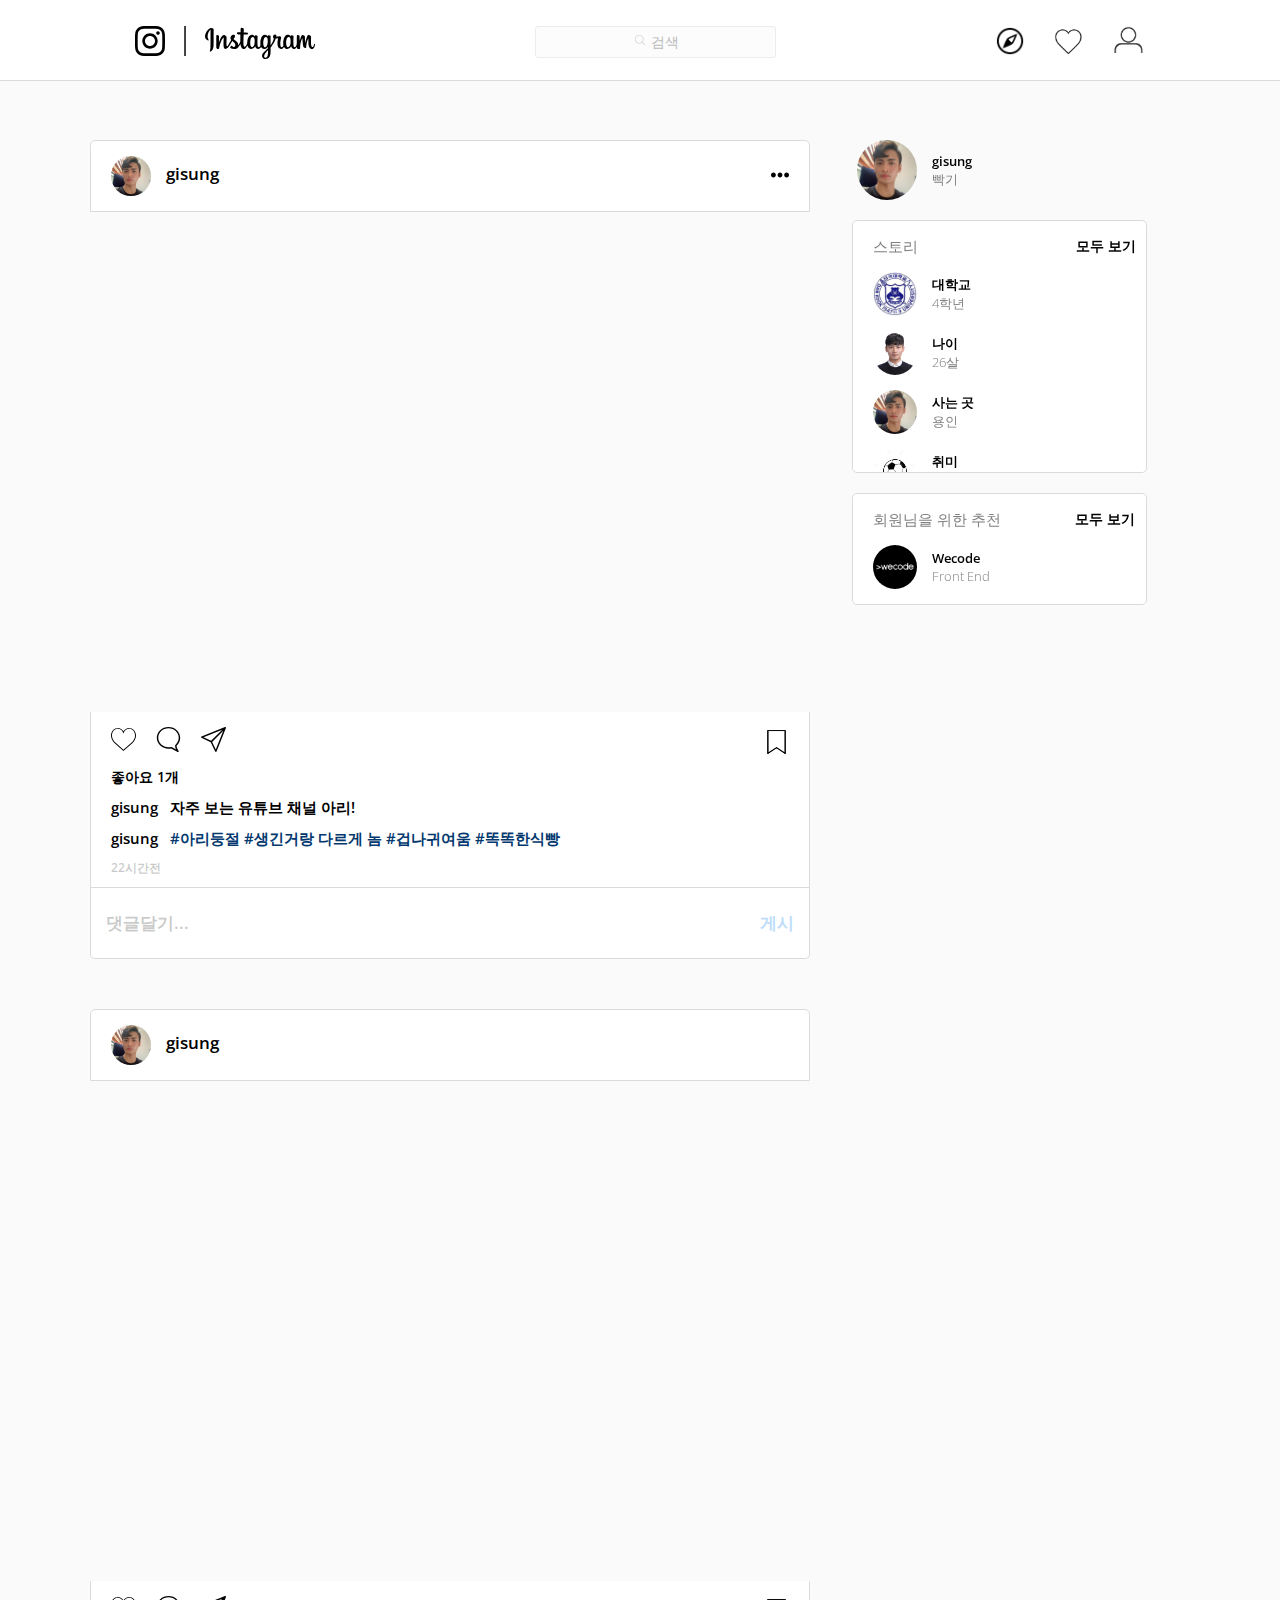
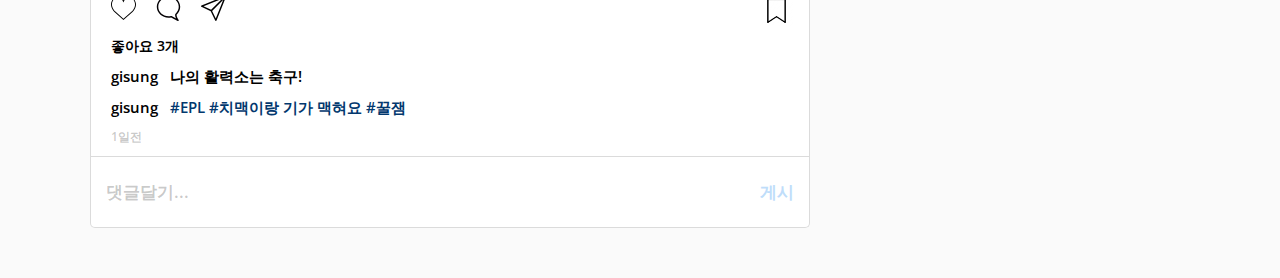
<file: index.html>
<!DOCTYPE html>
<html lang="en">
  <head>
    <meta charset="UTF-8" />
    <title>Wecode_병아리</title>
    <link rel="stylesheet" href="http://pgs787.github.io/wecode_study/css/index.css" type="text/css" />
    <link
      rel="icon"
      href="http://pgs787.github.io/wecode_study/img/favicon.ico"
    />
    <link
      href="https://fonts.googleapis.com/css?family=Nanum+Gothic|Open+Sans&display=swap"
      rel="stylesheet"
    />
  </head>
  <body>
    <div class="total_wrapper">
      <div
        style="z-index: 1; height:80px; background-color: white; border-bottom: 1px solid #dbdbdb; width: 100%; position: fixed;  display: flex; justify-content: center; "
      >
        <div class="main_top_div">
          <img
            src="http://pgs787.github.io/wecode_study/img/main.svg"
            style="width:  30px; margin:auto 0; cursor: pointer; "
          />
          <img
            src="http://pgs787.github.io/wecode_study/img/icon.png"
            style="height: 30px; margin:auto 5px; "
          />
          <img
            src="http://pgs787.github.io/wecode_study/img/instagram.svg"
            style="cursor: pointer; height:55px; margin-top: -10px;"
          />

          <input
            placeholder="     검색"
            style="opacity: 0.5; position: relative;"
          />
          <img
            src="./img/magnifying-glass.svg"
            style="position: absolute; height: 10px; opacity: 0.2; align-self: center;"
          />
          <div class="main_sub_div">
            <img
              src="http://pgs787.github.io/wecode_study/img/iconfinder.png"
            />
            <img src="http://pgs787.github.io/wecode_study/img/heart.png" />
            <img src="http://pgs787.github.io/wecode_study/img/people.png" />
          </div>
        </div>
      </div>

      <div class="body_wrapper">
        <div class="main_article_div">
          <div class="main_article">
            <div class="title" style="position: relative;">
              <img
                src="http://pgs787.github.io/wecode_study/img/my.jpg"
                style="width: 40px; border-radius: 30px; cursor: pointer; margin-right: 15px;"
              /><span>gisung</span>
              <img
                src="http://pgs787.github.io/wecode_study/img/more.svg"
                style="position: absolute; right:20px; width: 18px; top: 25px;"
              />
            </div>
            <div class="content">
              <iframe
                width="720"
                height="500"
                src="https://www.youtube.com/embed/TUUoq8qKbGk"
                frameborder="0"
                allow="accelerometer; autoplay; encrypted-media; gyroscope; picture-in-picture"
                allowfullscreen
              ></iframe>
              <div class="bottom_wrapper">
                <div class="bottom_div">
                  <img
                    src="http://pgs787.github.io/wecode_study/img/like.svg"
                  />
                  <img
                    src="http://pgs787.github.io/wecode_study/img/speech-bubble.svg"
                  />
                  <img
                    src="http://pgs787.github.io/wecode_study/img/send.svg"
                  />
                  <img
                    src="http://pgs787.github.io/wecode_study/img/다운로드.png"
                    style="cursor: pointer;  position: absolute; right: 5px; width: 35px; height: 30px;"
                  />
                </div>
                <span style="margin-left: 20px;">좋아요 1개</span>
                <br />
                <div style="font-size: 15px; margin: 10px 20px;">
                  gisung &nbsp;
                  <span style="margin:0;">자주 보는 유튜브 채널 아리!</span>
                </div>
                <div style="font-size: 15px; margin: 10px 0px 0px 20px;">
                  gisung
                  <span style="color:#02386e; margin: 0; font-weight: 0;">
                    &nbsp; #아리둥절 #생긴거랑 다르게 놈 #겁나귀여움
                    #똑똑한식빵</span
                  ><br />
                  <div
                    style="margin: 10px 0; color: #2b2b2b42; font-size: 12px;"
                  >
                    22시간전
                  </div>
                </div>
                <div class="comment_div">
                  댓글달기...
                  <div style="float: right; color: #95c8f8; opacity: 0.6; ">
                    게시
                  </div>
                </div>
              </div>
            </div>
          </div>
          <div class="main_article">
            <div class="title">
              <img
                src="http://pgs787.github.io/wecode_study/img/my.jpg"
                style="width: 40px; border-radius: 30px; cursor: pointer;  margin-right: 15px;"
              /><span>gisung</span>
            </div>
            <div class="content">
              <iframe
                width="720"
                height="500"
                src="https://www.youtube.com/embed/9ZaFcojtk9o?list=PL7MQjbfOyOE3FOgSXX6XFp8ht9WGNULtw"
                frameborder="0"
                allow="accelerometer; autoplay; encrypted-media; gyroscope; picture-in-picture"
                allowfullscreen
              ></iframe>
              <div class="bottom_wrapper">
                <div class="bottom_div">
                  <img
                    src="http://pgs787.github.io/wecode_study/img/like.svg"
                  />
                  <img
                    src="http://pgs787.github.io/wecode_study/img/speech-bubble.svg"
                  />
                  <img
                    src="http://pgs787.github.io/wecode_study/img/send.svg"
                  />
                  <img
                    src="http://pgs787.github.io/wecode_study/img/다운로드.png"
                    style="cursor: pointer;  position: absolute; right: 5px; width: 35px; height: 30px;"
                  />
                </div>
                <span style="margin-left: 20px;">좋아요 3개</span>
                <br />
                <div style="font-size: 15px; margin: 10px 20px;">
                  gisung &nbsp;
                  <span style="margin:0;">나의 활력소는 축구!</span>
                </div>
                <div style="font-size: 15px; margin: 10px 0px 0px 20px;">
                  gisung
                  <span style="color:#02386e; margin: 0; font-weight: 0;">
                    &nbsp; #EPL #치맥이랑 기가 맥혀요 #꿀잼 </span
                  ><br />
                  <div
                    style="margin: 10px 0; color: #2b2b2b42; font-size: 12px;"
                  >
                    1일전
                  </div>
                </div>
                <div class="comment_div">
                  댓글달기...
                  <div
                    style="float: right; color: #95c8f8; opacity: 0.6; position: relative;"
                  >
                    게시
                  </div>
                </div>
              </div>
            </div>
          </div>
        </div>
        <div style="position:fixed; width:1050px">
          <div class="sub_article">
            <div class="name_div">
              <img
                src="http://pgs787.github.io/wecode_study/img/my.jpg"
                style="height: 60px; margin-left: 35px; border-radius: 30px; cursor: pointer;"
              />
              <div style="margin-left: 15px; ">
                gisung<br />
                <div style="color: gray; font-weight: 100;">빡기</div>
              </div>
            </div>
            <div class="story_div">
              <div
                style=" position: relative; display: flex; font-size: 15px; padding: 0 20px; margin-bottom: 15px;"
              >
                <div style="color: gray;">스토리</div>
                <div
                  style="position: absolute; right: 10px; font-size:14px;font-weight: 600;"
                >
                  모두 보기
                </div>
              </div>
              <div style=" height: 200px; overflow-y: scroll; display: block; ">
                <div>
                  <div class="name_detail_div">
                    <img
                      src="http://pgs787.github.io/wecode_study/img/dankook.jpg"
                    />
                    <div style="margin-left: 15px; ">
                      대학교<br />
                      <div style="color: gray; font-weight: 100;">
                        4학년
                      </div>
                    </div>
                  </div>
                </div>
                <div class="name_detail_div">
                  <img src="http://pgs787.github.io/wecode_study/img/a.jpg" />
                  <div style="margin-left: 15px; ">
                    나이<br />
                    <div style="color: gray; font-weight: 100;">26살</div>
                  </div>
                </div>
                <div class="name_detail_div">
                  <img src="http://pgs787.github.io/wecode_study/img/my.jpg" />
                  <div style="margin-left: 15px; ">
                    사는 곳<br />
                    <div style="color: gray; font-weight: 100; ">
                      용인
                    </div>
                  </div>
                </div>
                <div class="name_detail_div">
                  <img src="http://pgs787.github.io/wecode_study/img/soccer.jpg" />
                  <div style="margin-left: 15px; ">
                    취미<br />
                    <div style="color: gray; font-weight: 100;">축구, 영화</div>
                  </div>
                </div>
              </div>
            </div>
            <div class="story_div">
              <div
                style="display: flex; font-size: 15px; padding: 0 20px; margin-bottom: 15px;"
              >
                <div style="color: gray;">회원님을 위한 추천</div>
                  <div style="position: absolute; right: 5px; font-size:14px;font-weight: 600;">
                    모두 보기</div>
              </div>
             
                <div class="name_detail_div">
                  <img src="http://pgs787.github.io/wecode_study/img/wecode.jpg" />
                  <div style="margin-left: 15px; ">
                    Wecode<br />
                    <div style="color: gray; font-weight: 100;">Front End</div>
                  </div>
                </div>
              </div>
            </div>
          </div>
        </div>
      </div>
    </div>
  </body>
</html>
</file>
